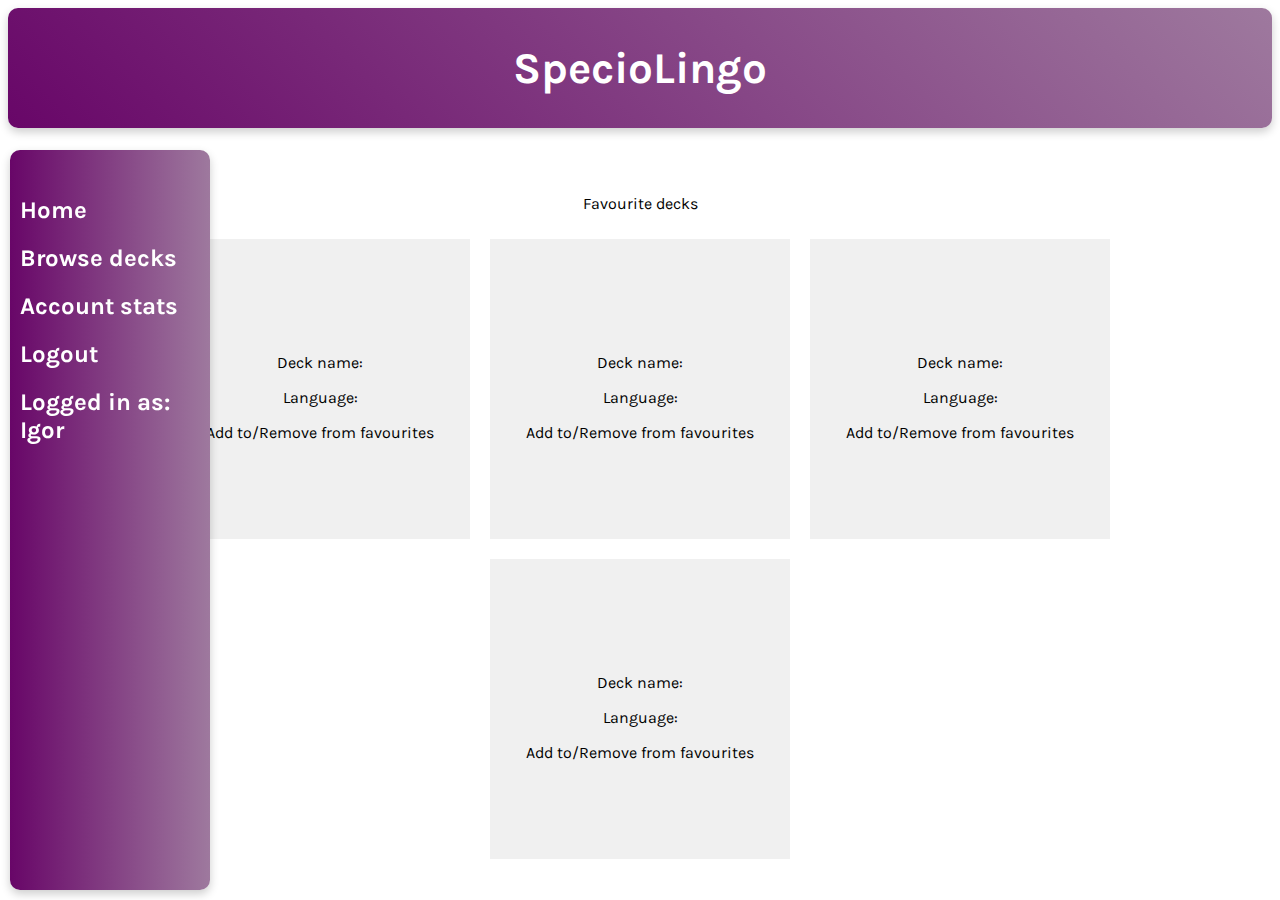
<file: index.html>
<!DOCTYPE html>
<html lang="pl">
<head>
    <meta charset="UTF-8">
    <meta name="viewport" content="width=device-width, initial-scale=1.0">
    <title>SpecioLingo</title>
    <link rel="stylesheet" href="base.css">
    <link rel="stylesheet" href="index.css">
    <link rel="preconnect" href="https://fonts.googleapis.com">
    <link rel="preconnect" href="https://fonts.gstatic.com" crossorigin>
    <link href="https://fonts.googleapis.com/css2?family=Karla:ital,wght@0,200..800;1,200..800&display=swap" rel="stylesheet">
</head>
<body>
    <header>
        <div class="title_div">
            <h1 class="page_title">SpecioLingo</h1>
        </div>
    </header>
    
    <main>
        <div class="sidebar">
            <ul>
                <li><a href="index.html">Home</a></li>
                <li><a href="#">Browse decks</a></li>
                <li><a href="account_stats.html">Account stats</a></li>
                <li><a href="#">Logout</a></li>
                <li>Logged in as: Igor</li>
            </ul>
        </div>
        
        <div class="content">
            <p>Favourite decks</p>
            <div class="container">
                <a style="text-decoration: none; color: inherit;" href="google.com">
                    <div class="deck">
                        <p>Deck name:</p>
                        <p>Language: </p>
                        <a style="text-decoration: none; color: inherit;" href="xd">Add to/Remove from favourites</a>
                    </div>
                </a>  
                <a style="text-decoration: none; color: inherit;" href="google.com">
                    <div class="deck">
                        <p>Deck name:</p>
                        <p>Language: </p>
                        <a style="text-decoration: none; color: inherit;" href="xd">Add to/Remove from favourites</a>
                    </div>
                </a>  
                <a style="text-decoration: none; color: inherit;" href="google.com">
                    <div class="deck">
                        <p>Deck name:</p>
                        <p>Language: </p>
                        <a style="text-decoration: none; color: inherit;" href="xd">Add to/Remove from favourites</a>
                    </div>
                </a>  
                <a style="text-decoration: none; color: inherit;" href="google.com">
                    <div class="deck">
                        <p>Deck name:</p>
                        <p>Language: </p>
                        <a style="text-decoration: none; color: inherit;" href="xd">Add to/Remove from favourites</a>
                    </div>
                </a>  
            </div>
        </div>

    </main>
</body>
</html>
</file>
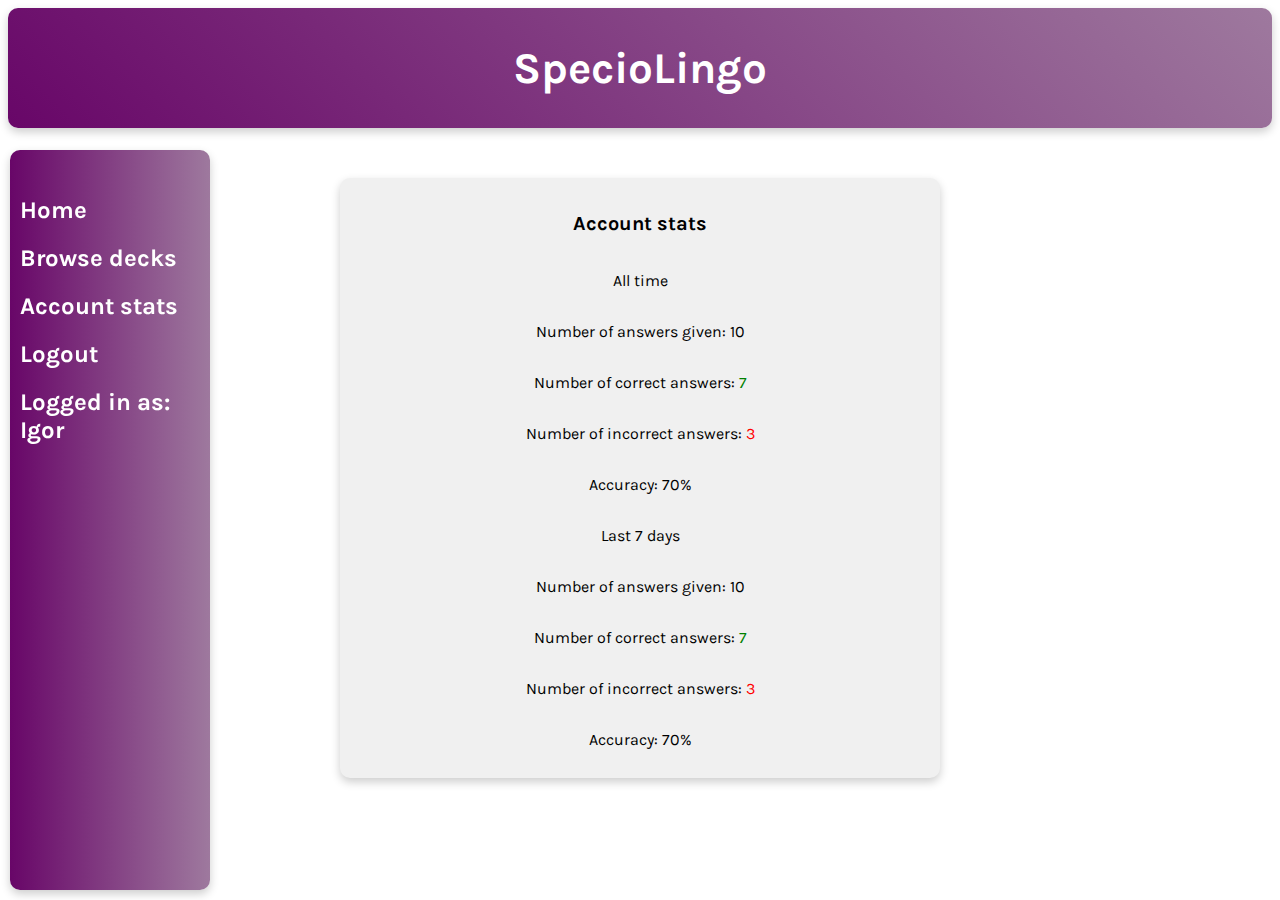
<file: account_stats.html>
<!DOCTYPE html>
<html lang="pl">
<head>
    <meta charset="UTF-8">
    <meta name="viewport" content="width=device-width, initial-scale=1.0">
    <title>SpecioLingo</title>
    <link rel="stylesheet" href="base.css">
    <link rel="stylesheet" href="account_stats.css">
    <link rel="preconnect" href="https://fonts.googleapis.com">
    <link rel="preconnect" href="https://fonts.gstatic.com" crossorigin>
    <link href="https://fonts.googleapis.com/css2?family=Karla:ital,wght@0,200..800;1,200..800&display=swap" rel="stylesheet">
</head>
<body>
    <header>
        <div class="title_div">
            <h1 class="page_title">SpecioLingo</h1>
        </div>
    </header>
    
    <main>
        <div class="sidebar">
            <ul>
                <li><a href="index.html">Home</a></li>
                <li><a href="#">Browse decks</a></li>
                <li><a href="account_stats.html">Account stats</a></li>
                <li><a href="#">Logout</a></li>
                <li>Logged in as: Igor</li>
            </ul>
        </div>
        
        <div class="stats_block">
            <p class="stats_title">Account stats</p>
            <p>All time</p>
            <p>Number of answers given: 10</p>
            <p>Number of correct answers: <span style="color: green;">7</span></p>
            <p>Number of incorrect answers: <span style="color: red;">3</span></p>
            <p>Accuracy: 70%</p>
            <p>Last 7 days</p>
            <p>Number of answers given: 10</p>
            <p>Number of correct answers: <span style="color: green;">7</span></p>
            <p>Number of incorrect answers: <span style="color: red;">3</span></p>
            <p>Accuracy: 70%</p>
        </div>

    </main>
</body>
</html>
</file>
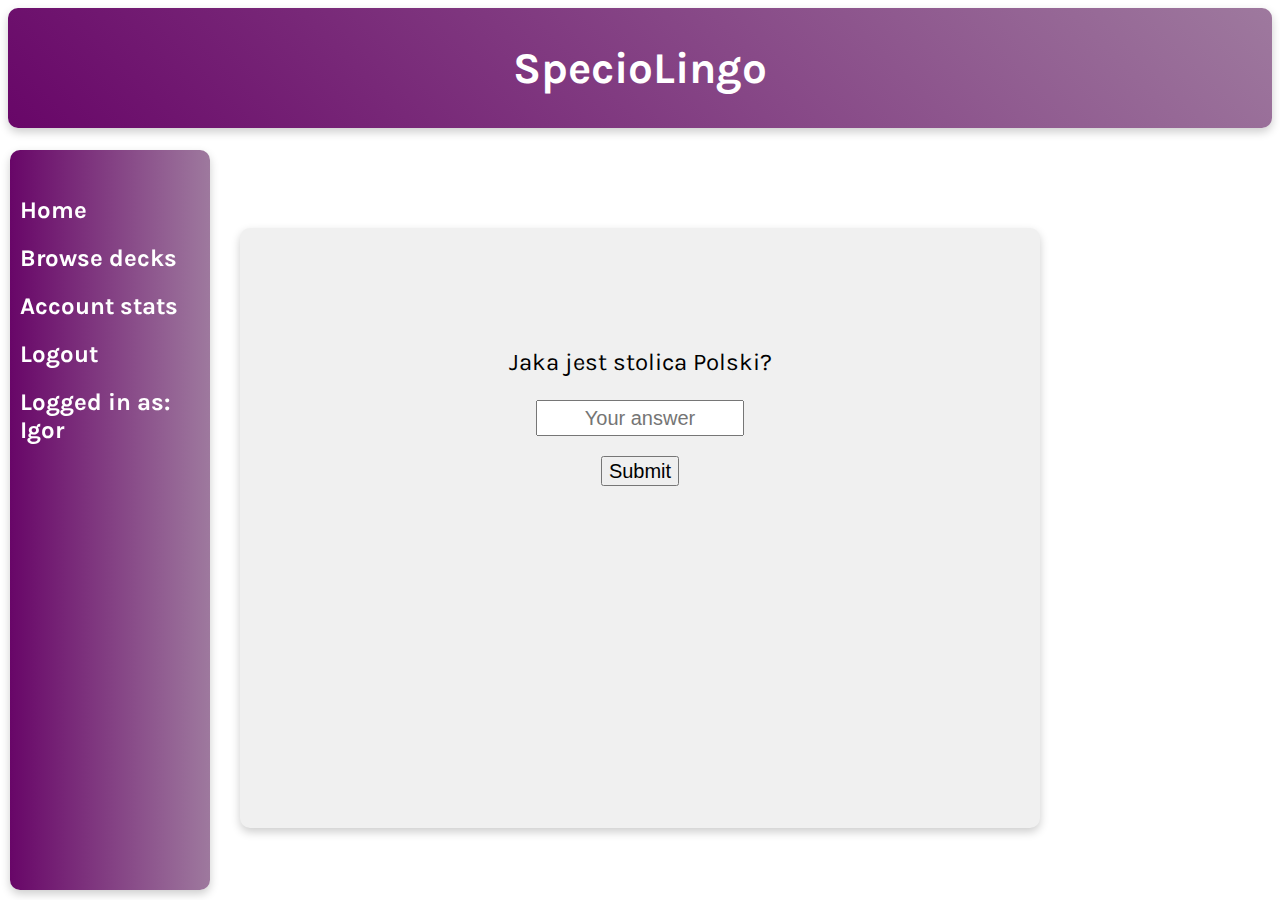
<file: question.html>
<!DOCTYPE html>
<html lang="pl">
<head>
    <meta charset="UTF-8">
    <meta name="viewport" content="width=device-width, initial-scale=1.0">
    <title>SpecioLingo</title>
    <link rel="stylesheet" href="base.css">
    <link rel="stylesheet" href="question.css">
    <link rel="preconnect" href="https://fonts.googleapis.com">
    <link rel="preconnect" href="https://fonts.gstatic.com" crossorigin>
    <link href="https://fonts.googleapis.com/css2?family=Karla:ital,wght@0,200..800;1,200..800&display=swap" rel="stylesheet">
</head>
<body>
    <header>
        <div class="title_div">
            <h1 class="page_title">SpecioLingo</h1>
        </div>
    </header>
    
    <main>
        <div class="sidebar">
            <ul>
                <li><a href="index.html">Home</a></li>
                <li><a href="#">Browse decks</a></li>
                <li><a href="account_stats.html">Account stats</a></li>
                <li><a href="#">Logout</a></li>
                <li>Logged in as: Igor</li>
            </ul>
        </div>

        <div class="flashcard_section">
            <div id="question-container">
                <p id="question">Question</p>
                <div class="input_div">
                    <input type="text" id="answer" placeholder="Your answer">
                    <button id="check-answer">Submit</button>
                    <p id="feedback"></p>
                </div>
            </div>
        </div>

    </main>
    <script src="question.js" data-questions='[
    {"question": "Jaka jest stolica Polski?", "answer": "Warszawa"},
    {"question": "Ile wynosi pierwiastek kwadratowy z 16?", "answer": "4"},
    {"question": "Który kontynent jest największy?", "answer": "Azja"}]'>
    </script>
</body>
</html>
</file>
<file: base.css>
body {
    font-family: "Karla", sans-serif;
}

.page_title {
    font-size: 44px;
    color: #FFFFFF;
}

.title_div {
    background: linear-gradient(45deg, rgba(104, 6, 104, 1) 0%, rgb(158, 121, 158) 100%);
    width: 100%;
    height: 120px;
    display: flex;
    align-items: center;
    justify-content: center;
    border-radius: 10px; 
    box-shadow: 0px 4px 10px rgba(0, 0, 0, 0.2);
}

.sidebar {
    z-index: 1;
    position: fixed;
    width: 200px;
    background: linear-gradient(to right, rgba(104, 6, 104, 1) 0%, rgb(158, 121, 158) 100%);
    height: 80%;
    top: 150px;
    left: 10px;
    overflow-x: hidden;
    padding-top: 20px;
    border-radius: 10px; 
    box-shadow: 0px 4px 10px rgba(0, 0, 0, 0.2);
}

.sidebar ul {
    list-style-type: none;
    padding: 0;
}

.sidebar ul li {
    padding: 10px;
    color: #ffffff;
    font-size: 24px;
    font-weight: bold;
}

.sidebar ul li a {
    text-decoration: none;
    color: #ffffff;
    font-size: 24px;
    font-weight: bold;
}

.sidebar ul li a:hover {
    color: #f3caee;
}
</file>
<file: index.css>
.content {
    position: relative;
    top: 50px;
    text-align: center;
}

.container {
    width: 1000px;
    margin: 0 auto; 
    display: flex;
    flex-wrap: wrap;
    justify-content: center;
}

.deck {
    width: 300px;
    height: 300px;
    background-color: #f0f0f0;
    margin: 10px;
    display: flex;
    flex-direction: column;
    justify-content: center;
    align-items: center;
}
</file>
<file: account_stats.css>
.stats_block {
    position: relative;
    top: 50px;
    width: 600px;
    height: 600px;
    background-color: #f0f0f0; 
    border-radius: 10px; 
    box-shadow: 0px 4px 10px rgba(0, 0, 0, 0.2);
    margin: auto;
    display: flex;
    justify-content: center;
    align-items: center;
    flex-direction: column;
}

.stats_title {
    font-size: 20px;
    font-weight: bold;
}
</file>
<file: question.css>
.flashcard_section {
    width: 800px;
    height: 600px;
    margin: 100px auto 0; 
    background-color: #f0f0f0; 
    border-radius: 10px; 
    box-shadow: 0px 4px 10px rgba(0, 0, 0, 0.2);
}

#question {
    text-align: center;
    font-size: 24px;
}

#question-container {
    position: relative;
    top: 120px;    
}

.input_div {
    display: flex;
    flex-direction: column;
    align-items: center;
}

#check-answer {
    position: relative;
    top: 20px;
}

input#answer {
    width: 200px;
    height: 30px;
    font-size: 20px;
    text-align: center;
}

button#check-answer {
    height: 30px;
    font-size: 20px;
}

p#feedback {
    position: relative;
    top: 20px;
    font-size: 20px;
}
</file>
